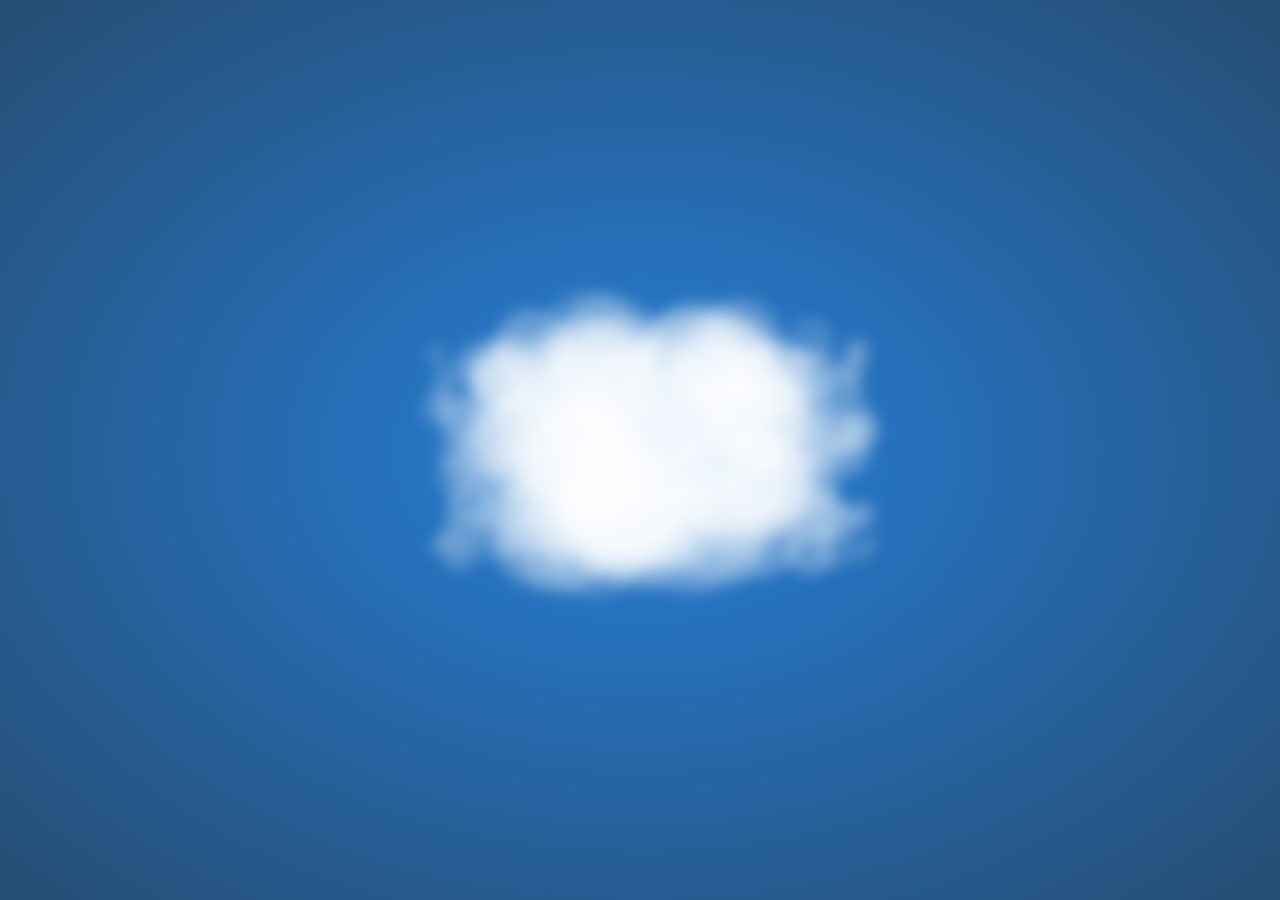
<file: new_file.html>
<!doctype html>
<html>

	<head>
		<meta name="viewport" content="width=device-width, initial-scale=1">
		<meta http-equiv="Page-Exit" content="revealTrans(duration=2, transition=0)">
		<meta http-equiv="Refresh" content="2;url=1.html">
		<meta charset="utf-8">
		<link rel="stylesheet" href="css/new_file.css">
		<script src="js/new_file.js"></script>
	</head>

	<body>
	</body>

</html>
</file>
<file: css/new_file.css>
* {
	margin: 0;
	border: none;
}

html,
body {
	height: 100%;
	width: 100%;
	overflow: hidden;
}

body {
	background: radial-gradient(hsl(210, 70%, 50%), hsl(210, 50%, 30%));
	position: relative;
	filter: blur(7px);
}

.drop {
	height: 30px;
	width: 30px;
	background: rgba(255, 255, 255, 0.15);
	border-radius: 50%;
	position: absolute;
}
</file>
